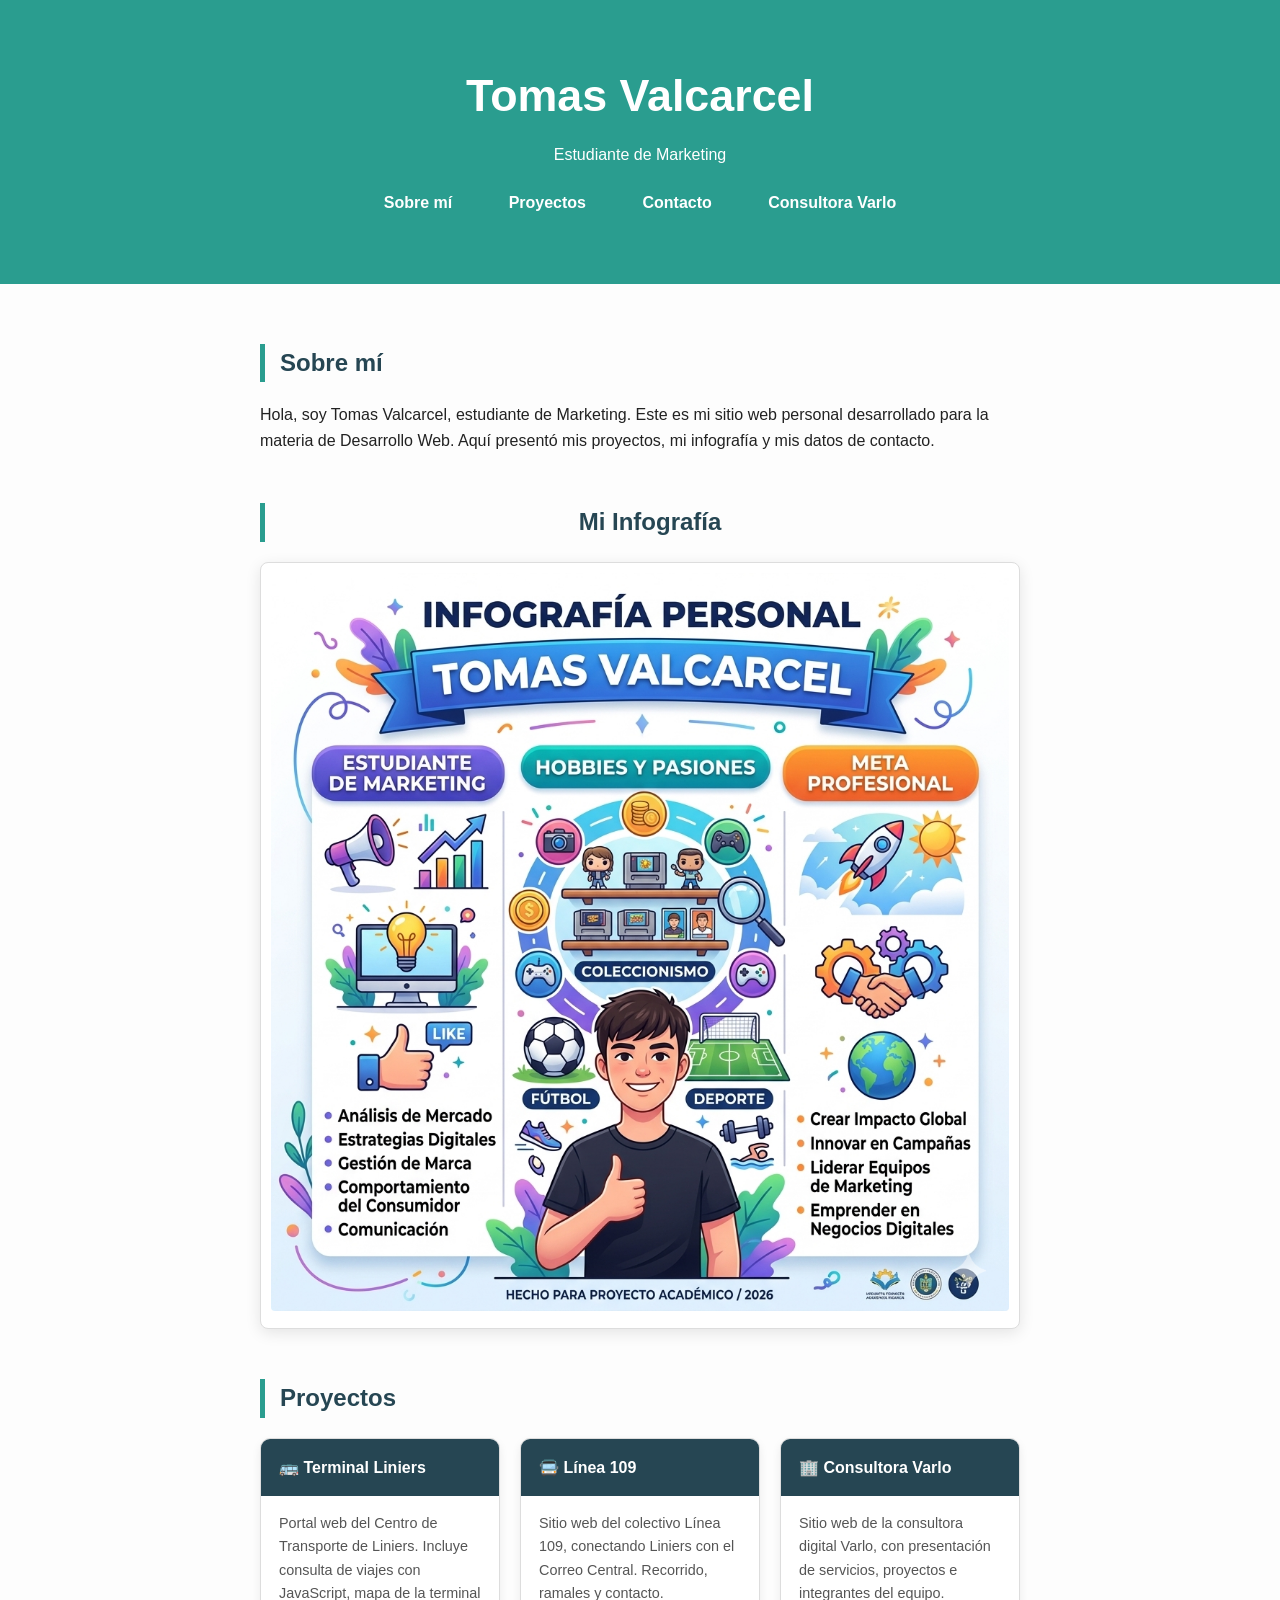
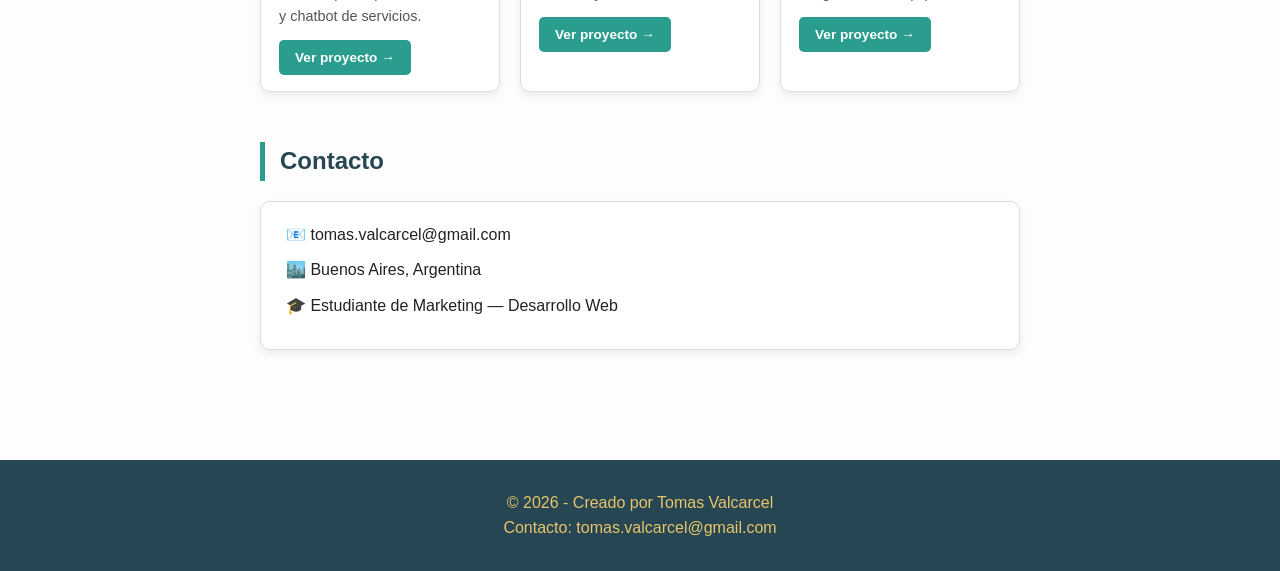
<file: index.html>
<!DOCTYPE html>
<html lang="es">
<head>
    <meta charset="UTF-8">
    <meta name="viewport" content="width=device-width, initial-scale=1.0">
    <title>Tomas Valcarcel</title>
    <link rel="stylesheet" href="style-personal.css">
    <style>
        nav {
            margin-top: 15px;
        }
        nav a {
            color: white;
            margin: 0 10px;
            text-decoration: none;
            font-weight: bold;
            padding: 8px 16px;
            border-radius: 6px;
            transition: 0.3s;
            display: inline-block;
        }
        nav a:hover {
            background-color: #264653;
        }
 
        .grid-proyectos {
            display: grid;
            grid-template-columns: repeat(auto-fit, minmax(240px, 1fr));
            gap: 20px;
            margin-top: 15px;
        }
 
        .card-proyecto {
            background: #fff;
            border: 1px solid #ddd;
            border-radius: 10px;
            overflow: hidden;
            box-shadow: 0 4px 10px rgba(0,0,0,0.07);
            transition: 0.3s;
            text-align: left;
        }
 
        .card-proyecto:hover {
            transform: translateY(-4px);
            box-shadow: 0 8px 20px rgba(0,0,0,0.12);
        }
 
        .card-proyecto .franja {
            background-color: #264653;
            color: white;
            padding: 16px 18px;
        }
 
        .card-proyecto .franja h3 {
            font-size: 1rem;
            color: white;
            border: none;
            padding: 0;
            margin: 0;
        }
 
        .card-proyecto .cuerpo {
            padding: 16px 18px;
        }
 
        .card-proyecto .cuerpo p {
            font-size: 0.9rem;
            color: #555;
            margin-bottom: 12px;
        }
 
        .btn-ver {
            display: inline-block;
            background-color: #2a9d8f;
            color: white;
            padding: 7px 16px;
            border-radius: 5px;
            font-size: 0.85rem;
            font-weight: bold;
            text-decoration: none;
            transition: 0.3s;
        }
 
        .btn-ver:hover {
            background-color: #264653;
        }
 
        .datos-contacto {
            background: #fff;
            border: 1px solid #ddd;
            border-radius: 10px;
            padding: 20px 25px;
            margin-top: 15px;
            box-shadow: 0 4px 10px rgba(0,0,0,0.07);
        }
 
        .datos-contacto p {
            margin-bottom: 10px;
            font-size: 1rem;
        }
 
        .seccion {
            margin-bottom: 50px;
        }
    </style>
</head>
<body>
 
<header>
    <h1>Tomas Valcarcel</h1>
    <p>Estudiante de Marketing</p>
    <nav>
        <a href="#sobre-mi">Sobre mí</a>
        <a href="#proyectos">Proyectos</a>
        <a href="#contacto">Contacto</a>
        <a href="https://tomasvalcarcel.github.io/proyectoconsultoravarlo/" target="_blank">Consultora Varlo</a>
    </nav>
</header>
 
<main>
 
    <section class="bio seccion" id="sobre-mi">
        <h2>Sobre mí</h2>
        <p>Hola, soy Tomas Valcarcel, estudiante de Marketing. Este es mi sitio web personal desarrollado para la materia de Desarrollo Web. Aquí presentó mis proyectos, mi infografía y mis datos de contacto.</p>
    </section>
 
    <section class="infografia seccion">
        <h2>Mi Infografía</h2>
        <div class="img-container">
            <img src="img/descarga.png" alt="Tomas Valcarcel Infografía">
        </div>
    </section>
 
    <section class="seccion" id="proyectos">
        <h2>Proyectos</h2>
        <div class="grid-proyectos">
            <div class="card-proyecto">
                <div class="franja">
                    <h3>🚌 Terminal Liniers</h3>
                </div>
                <div class="cuerpo">
                    <p>Portal web del Centro de Transporte de Liniers. Incluye consulta de viajes con JavaScript, mapa de la terminal y chatbot de servicios.</p>
                    <a href="https://tomasvalcarcel.github.io/centro-transporte/" target="_blank" class="btn-ver">Ver proyecto →</a>
                </div>
            </div>
            <div class="card-proyecto">
                <div class="franja">
                    <h3>🚍 Línea 109</h3>
                </div>
                <div class="cuerpo">
                    <p>Sitio web del colectivo Línea 109, conectando Liniers con el Correo Central. Recorrido, ramales y contacto.</p>
                    <a href="https://tomasvalcarcel.github.io/Linea109/" target="_blank" class="btn-ver">Ver proyecto →</a>
                </div>
            </div>
            <div class="card-proyecto">
                <div class="franja">
                    <h3>🏢 Consultora Varlo</h3>
                </div>
                <div class="cuerpo">
                    <p>Sitio web de la consultora digital Varlo, con presentación de servicios, proyectos e integrantes del equipo.</p>
                    <a href="https://tomasvalcarcel.github.io/proyectoconsultoravarlo/" target="_blank" class="btn-ver">Ver proyecto →</a>
                </div>
            </div>
        </div>
    </section>
 
    <section class="seccion" id="contacto">
        <h2>Contacto</h2>
        <div class="datos-contacto">
            <p>📧 tomas.valcarcel@gmail.com</p>
            <p>🏙️ Buenos Aires, Argentina</p>
            <p>🎓 Estudiante de Marketing — Desarrollo Web</p>
        </div>
    </section>
 
</main>
 
<footer>
    <p>© 2026 - Creado por Tomas Valcarcel</p>
    <p>Contacto: tomas.valcarcel@gmail.com</p>
</footer>
 
</body>
</html>
</file>
<file: style-personal.css>
* {
    margin: 0;
    padding: 0;
    box-sizing: border-box;
}

body {
    font-family: 'Helvetica Neue', Helvetica, Arial, sans-serif;
    background-color: #fdfdfd;
    color: #222;
    line-height: 1.6;
    display: flex;
    flex-direction: column;
    min-height: 100vh;
}


header {
    background-color: #2a9d8f; 
    color: white;
    padding: 60px 20px;
    text-align: center;
}

header h1 {
    font-size: 2.8rem;
    margin-bottom: 10px;
}


main {
    flex: 1;
    max-width: 800px;
    width: 90%;
    margin: 40px auto;
    padding: 20px;
}

h2 {
    color: #264653;
    margin-bottom: 20px;
    border-left: 5px solid #2a9d8f;
    padding-left: 15px;
}

.bio {
    margin-bottom: 50px;
}


.infografia {
    text-align: center;
}

.img-container {
    background: #fff;
    padding: 10px;
    border: 1px solid #ddd;
    box-shadow: 0 4px 15px rgba(0,0,0,0.1);
    border-radius: 8px;
}

img {
    max-width: 100%; 
    height: auto;
    border-radius: 4px;
}


footer {
    background-color: #264653;
    color: #e9c46a;
    text-align: center;
    padding: 30px;
    margin-top: auto;
}


@media (max-width: 600px) {
    header h1 {
        font-size: 2rem;
    }
    
    main {
        padding: 10px;
    }
}
</file>
